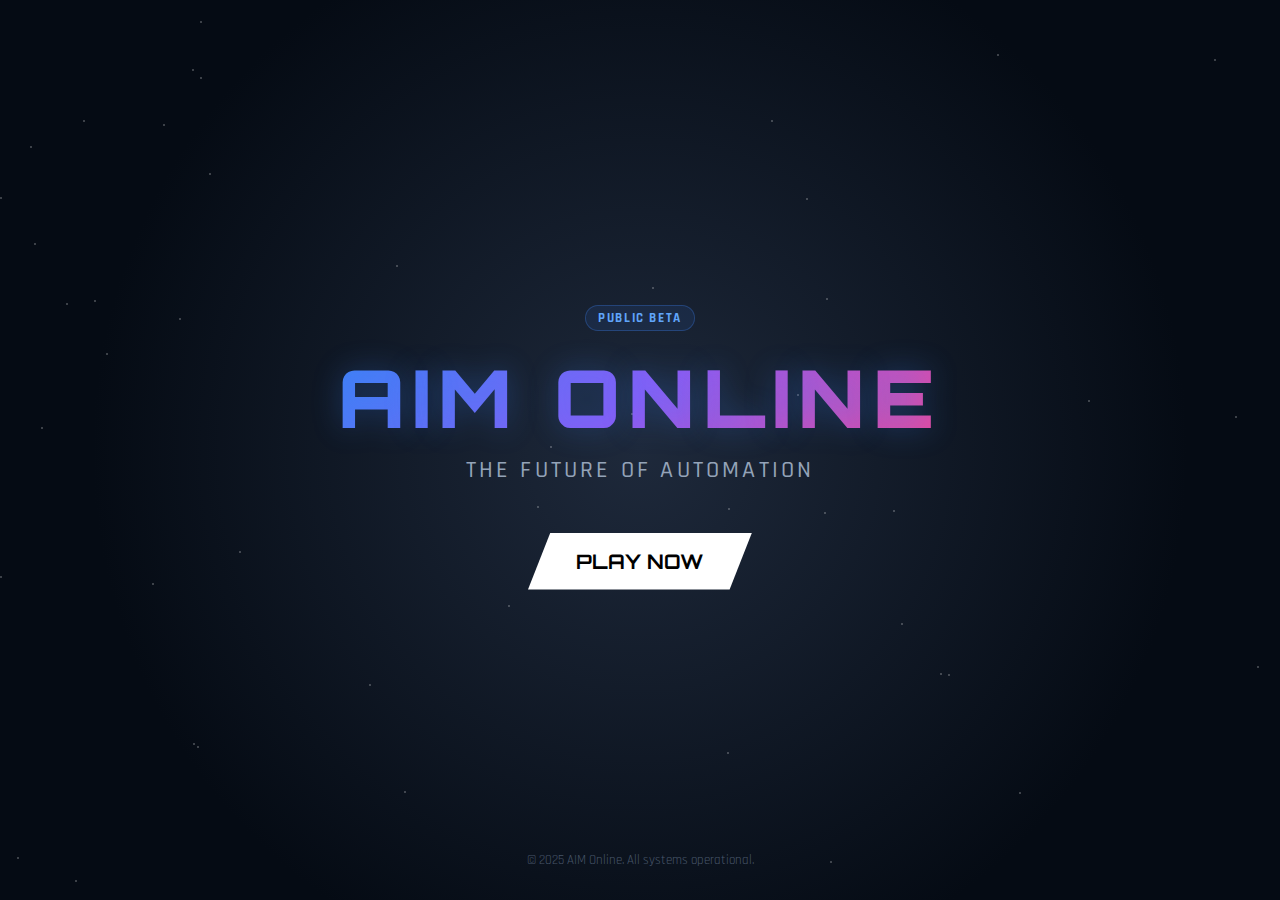
<file: backend/app/templates/index.html>
<!DOCTYPE html>
<html lang="en">

<head>
    <meta charset="UTF-8">
    <meta name="viewport" content="width=device-width, initial-scale=1.0">
    <title>AIM Online - Beta</title>
    <style>
        @import url('https://fonts.googleapis.com/css2?family=Orbitron:wght@400;700;900&family=Rajdhani:wght@300;500;700&display=swap');

        * {
            margin: 0;
            padding: 0;
            box-sizing: border-box;
        }

        body {
            background-color: #050b14;
            color: #e2e8f0;
            font-family: 'Rajdhani', sans-serif;
            height: 100vh;
            display: flex;
            flex-direction: column;
            justify-content: center;
            align-items: center;
            overflow: hidden;
            background-image:
                radial-gradient(circle at 50% 50%, #1e293b 0%, #050b14 70%);
        }

        .container {
            text-align: center;
            z-index: 10;
            animation: fadeIn 2s ease-out;
        }

        h1 {
            font-family: 'Orbitron', sans-serif;
            font-size: 5rem;
            font-weight: 900;
            text-transform: uppercase;
            letter-spacing: 0.5rem;
            background: linear-gradient(135deg, #3b82f6 0%, #8b5cf6 50%, #ec4899 100%);
            -webkit-background-clip: text;
            background-clip: text;
            -webkit-text-fill-color: transparent;
            margin-bottom: 0.5rem;
            text-shadow: 0 0 30px rgba(59, 130, 246, 0.3);
        }

        p.subtitle {
            font-size: 1.5rem;
            color: #94a3b8;
            margin-bottom: 3rem;
            letter-spacing: 0.2rem;
            text-transform: uppercase;
            font-weight: 500;
        }

        .beta-badge {
            display: inline-block;
            background: rgba(59, 130, 246, 0.1);
            border: 1px solid rgba(59, 130, 246, 0.3);
            color: #60a5fa;
            padding: 0.25rem 0.75rem;
            border-radius: 999px;
            font-size: 0.8rem;
            font-weight: 700;
            margin-bottom: 1rem;
            letter-spacing: 0.1rem;
        }

        .play-btn {
            display: inline-block;
            padding: 1rem 3rem;
            background: #fff;
            color: #000;
            font-family: 'Orbitron', sans-serif;
            font-weight: 700;
            font-size: 1.25rem;
            text-decoration: none;
            text-transform: uppercase;
            clip-path: polygon(10% 0, 100% 0, 90% 100%, 0% 100%);
            transition: all 0.3s cubic-bezier(0.4, 0, 0.2, 1);
            position: relative;
            overflow: hidden;
        }

        .play-btn:hover {
            background: #3b82f6;
            color: #fff;
            transform: scale(1.05);
            box-shadow: 0 0 30px rgba(59, 130, 246, 0.6);
        }

        .play-btn::after {
            content: '';
            position: absolute;
            top: 0;
            left: -100%;
            width: 100%;
            height: 100%;
            background: linear-gradient(90deg, transparent, rgba(255, 255, 255, 0.4), transparent);
            transition: 0.5s;
        }

        .play-btn:hover::after {
            left: 100%;
        }

        footer {
            position: absolute;
            bottom: 2rem;
            font-size: 0.8rem;
            color: #475569;
        }

        /* Ambient Particles */
        .particle {
            position: absolute;
            width: 2px;
            height: 2px;
            background: rgba(255, 255, 255, 0.3);
            border-radius: 50%;
            animation: float 10s infinite linear;
        }

        @keyframes fadeIn {
            from {
                opacity: 0;
                transform: translateY(20px);
            }

            to {
                opacity: 1;
                transform: translateY(0);
            }
        }

        @keyframes float {
            0% {
                transform: translateY(0) rotate(0deg);
                opacity: 0;
            }

            50% {
                opacity: 0.5;
            }

            100% {
                transform: translateY(-100vh) rotate(360deg);
                opacity: 0;
            }
        }
    </style>
</head>

<body>
    <div class="container">
        <span class="beta-badge">PUBLIC BETA</span>
        <h1>AIM Online</h1>
        <p class="subtitle">The Future of Automation</p>
        <a href="https://client.aim.com.br" class="play-btn">Play Now</a>
    </div>

    <footer>
        &copy; 2025 AIM Online. All systems operational.
    </footer>

    <script>
        // Generate ambient particles
        for (let i = 0; i < 50; i++) {
            const p = document.createElement('div');
            p.classList.add('particle');
            p.style.left = Math.random() * 100 + 'vw';
            p.style.top = Math.random() * 100 + 'vh';
            p.style.animationDuration = (Math.random() * 5 + 5) + 's';
            p.style.animationDelay = (Math.random() * 5) + 's';
            document.body.appendChild(p);
        }
    </script>
</body>

</html>
</file>
